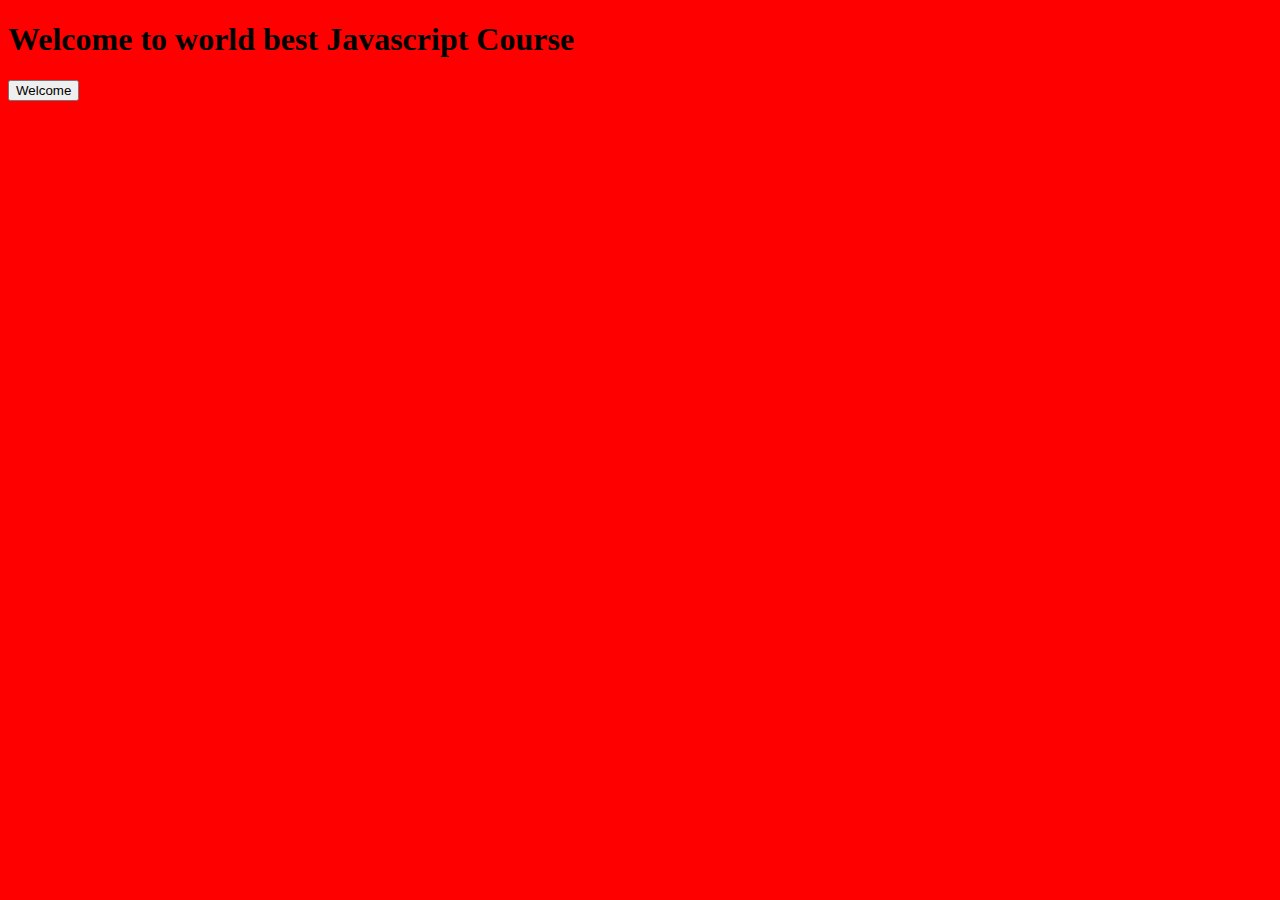
<file: Day1 - Basics/index.html>
<!-- @format -->

<!DOCTYPE html>
<html lang="en">
  <head>
    <meta charset="UTF-8" />
    <meta name="viewport" content="width=device-width, initial-scale=1.0" />
    <title>Document</title>
    <style>
      body {
        background-color: red;
      }
    </style>
  </head>
  <body>
    <h1>Welcome to world best Javascript Course</h1>
    <!-- inline style  -->
    <button onclick="alert('Welcome, eoseo')">Welcome</button>

    <!-- internal style  -->
    <script>
      alert("Welcome, eoseo");
      console.log("Plz subscribe, like share & comment ");
    </script>
    <script src="intro.js"></script>
  </body>
</html>
</file>
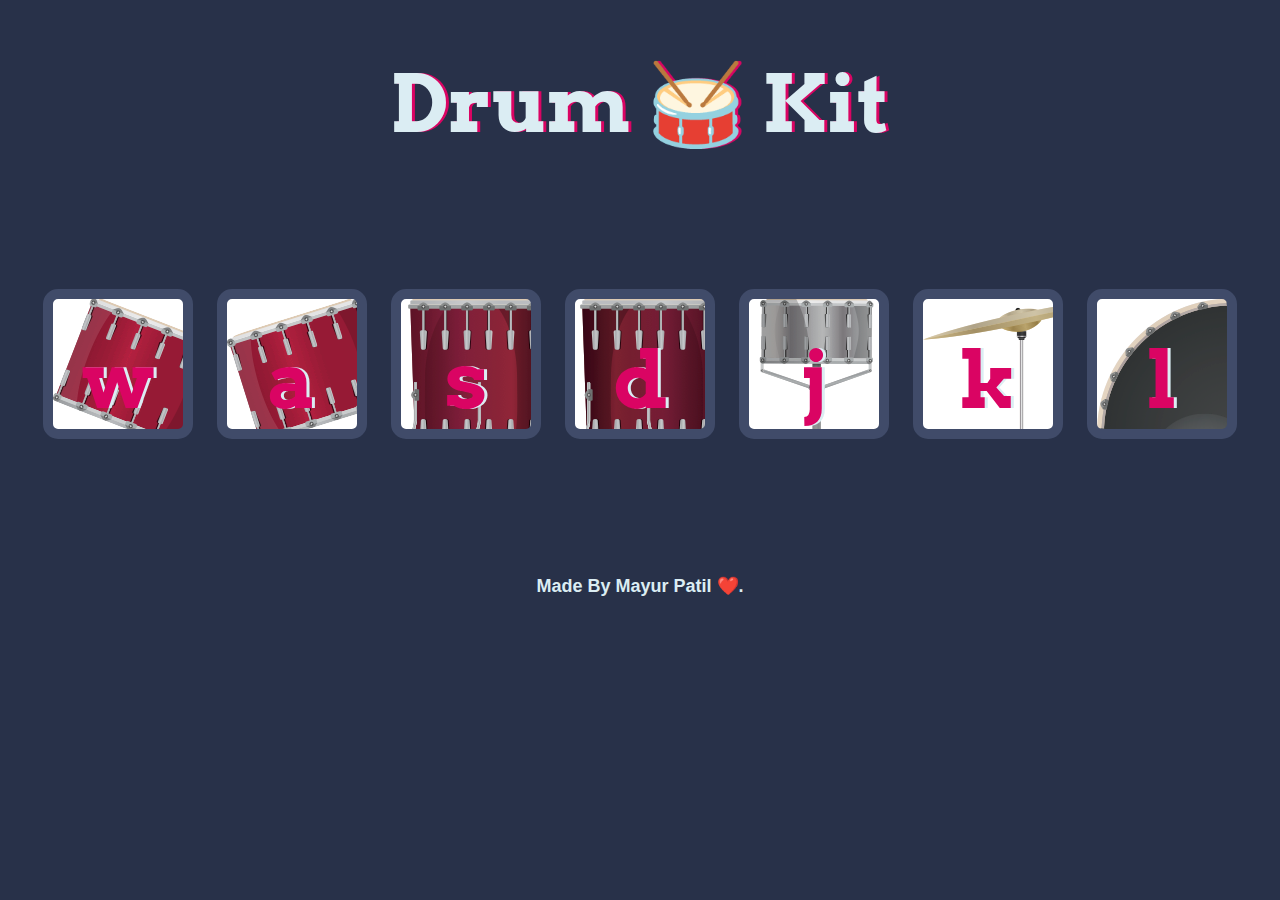
<file: Udemy/Drum Kit Completed/index.html>
<!-- @format -->

<!DOCTYPE html>
<html lang="en" dir="ltr">
  <head>
    <meta charset="utf-8" />
    <title>Drum Kit</title>
    <link rel="stylesheet" href="styles.css" />
    <link
      href="https://fonts.googleapis.com/css?family=Arvo"
      rel="stylesheet"
    />
  </head>

  <body>
    <h1 id="title">Drum 🥁 Kit</h1>
    <div class="set">
      <button class="w drum">w</button>
      <button class="a drum">a</button>
      <button class="s drum">s</button>
      <button class="d drum">d</button>
      <button class="j drum">j</button>
      <button class="k drum">k</button>
      <button class="l drum">l</button>
    </div>

    <script src="index.js" charset="utf-8"></script>

    <footer>Made By Mayur Patil ❤️.</footer>
  </body>
</html>
</file>
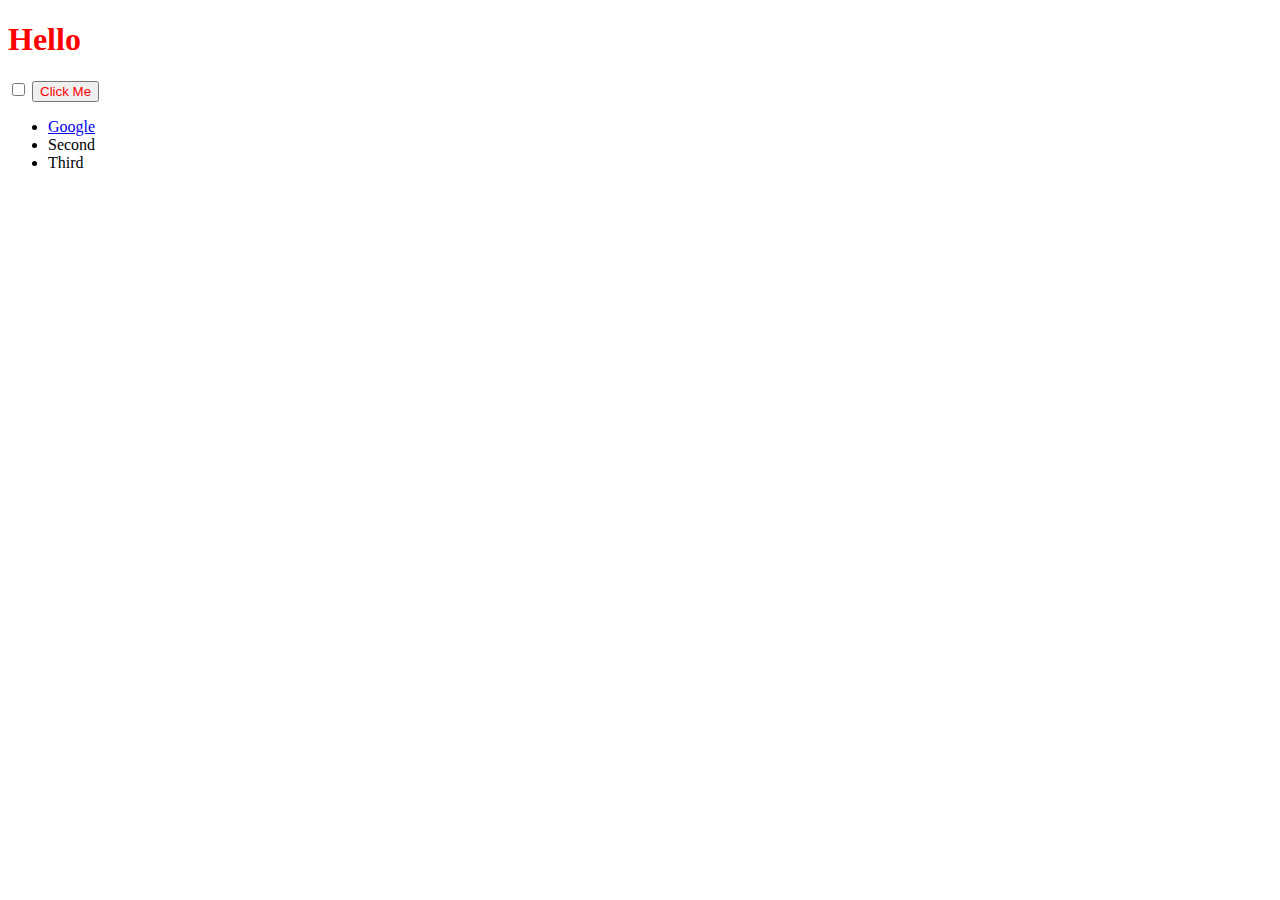
<file: Udemy/DOM+Challenge+Starting+Files/DOM Challenge Starting Files/index.html>
<!-- @format -->

<!DOCTYPE html>
<html lang="en" dir="ltr">
  <head>
    <meta charset="utf-8" />
    <title>My Website</title>
    <link rel="stylesheet" href="styles.css" />
  </head>
  <body>
    <h1>Hello</h1>

    <input type="checkbox" />

    <button style="color: red">Click Me</button>

    <ul>
      <li class="list">
        <a href="https://www.google.com">Google</a>
      </li>
      <li class="list">Second</li>
      <li class="list">Third</li>
    </ul>
  </body>
</html>
</file>
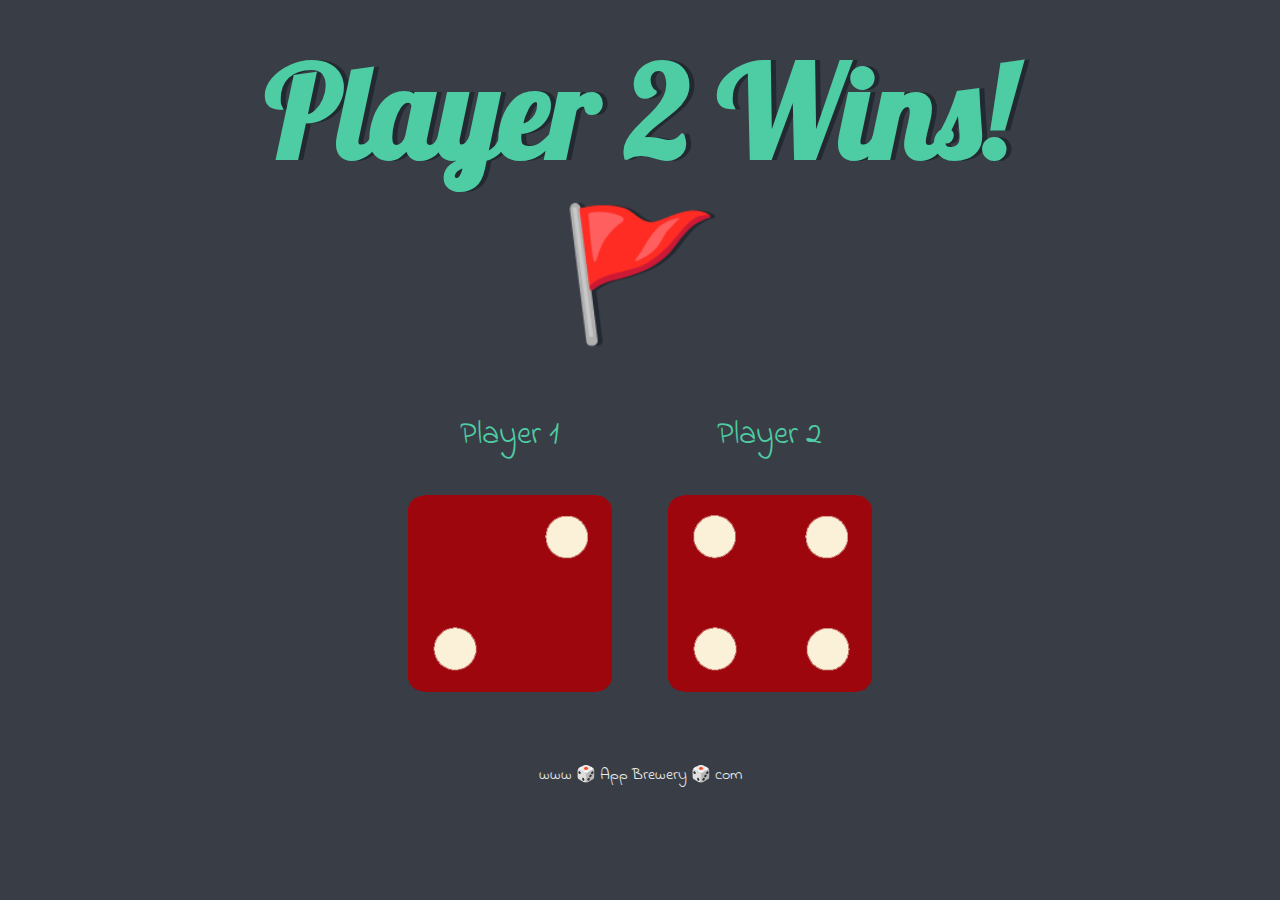
<file: Udemy/Dicee Challenge - Completed/dicee.html>
<!DOCTYPE html>
<html lang="en" dir="ltr">
  <head>
    <meta charset="utf-8">
    <title>Dicee</title>
    <link rel="stylesheet" href="styles.css">
    <link href="https://fonts.googleapis.com/css?family=Indie+Flower|Lobster" rel="stylesheet">

  </head>
  <body>

    <div class="container">
      <h1>Refresh Me</h1>

      <div class="dice">
        <p>Player 1</p>
        <img class="img1" src="images/dice6.png">
      </div>

      <div class="dice">
        <p>Player 2</p>
        <img class="img2" src="images/dice6.png">
      </div>

    </div>

    <script src="index.js" charset="utf-8"></script>

      </body>

      <footer>
        www 🎲 App Brewery 🎲 com
      </footer>
    </html>
</file>
<file: Udemy/Drum Kit Completed/styles.css>
body {
  text-align: center;
  background-color: #283149;
}

h1 {
  font-size: 5rem;
  color: #DBEDF3;
  font-family: "Arvo", cursive;
  text-shadow: 3px 0 #DA0463;

}

footer {
  color: #DBEDF3;
  font-family: sans-serif;
}

.w {
  background-image: url("images/tom1.png");
}

.a {
  background-image: url("images/tom2.png");
}

.s {
  background-image: url("images/tom3.png");
}

.d {
  background-image: url("images/tom4.png");
}

.j {
  background-image: url("images/snare.png");
}

.k {
  background-image: url("images/crash.png");
}

.l {
  background-image: url("images/kick.png");
}

.set {
  margin: 10% auto;
}

.pressed {
  box-shadow: 0 3px 4px 0 #DBEDF3;
  opacity: 0.5;
}

.red {
  color: red;
}

.drum {
  outline: none;
  border: 10px solid #404B69;
  font-size: 5rem;
  font-family: 'Arvo', cursive;
  line-height: 2;
  font-weight: 900;
  color: #DA0463;
  text-shadow: 3px 0 #DBEDF3;
  border-radius: 15px;
  display: inline-block;
  width: 150px;
  height: 150px;
  text-align: center;
  margin: 10px;
  background-color: white;
}


footer{
  font-weight: 700;
  font-size: large;
}
</file>
<file: Udemy/DOM+Challenge+Starting+Files/DOM Challenge Starting Files/styles.css>
h1 {
  color: red;
}
</file>
<file: Udemy/Dicee Challenge - Completed/styles.css>
.container {
  width: 70%;
  margin: auto;
  text-align: center;
}

.dice {
  text-align: center;
  display: inline-block;

}

body {
  background-color: #393E46;
}

h1 {
  margin: 30px;
  font-family: 'Lobster', cursive;
  text-shadow: 5px 0 #232931;
  font-size: 8rem;
  color: #4ECCA3;
}

p {
  font-size: 2rem;
  color: #4ECCA3;
  font-family: 'Indie Flower', cursive;
}

img {
  width: 80%;
}

footer {
  margin-top: 5%;
  color: #EEEEEE;
  text-align: center;
  font-family: 'Indie Flower', cursive;

}
</file>
